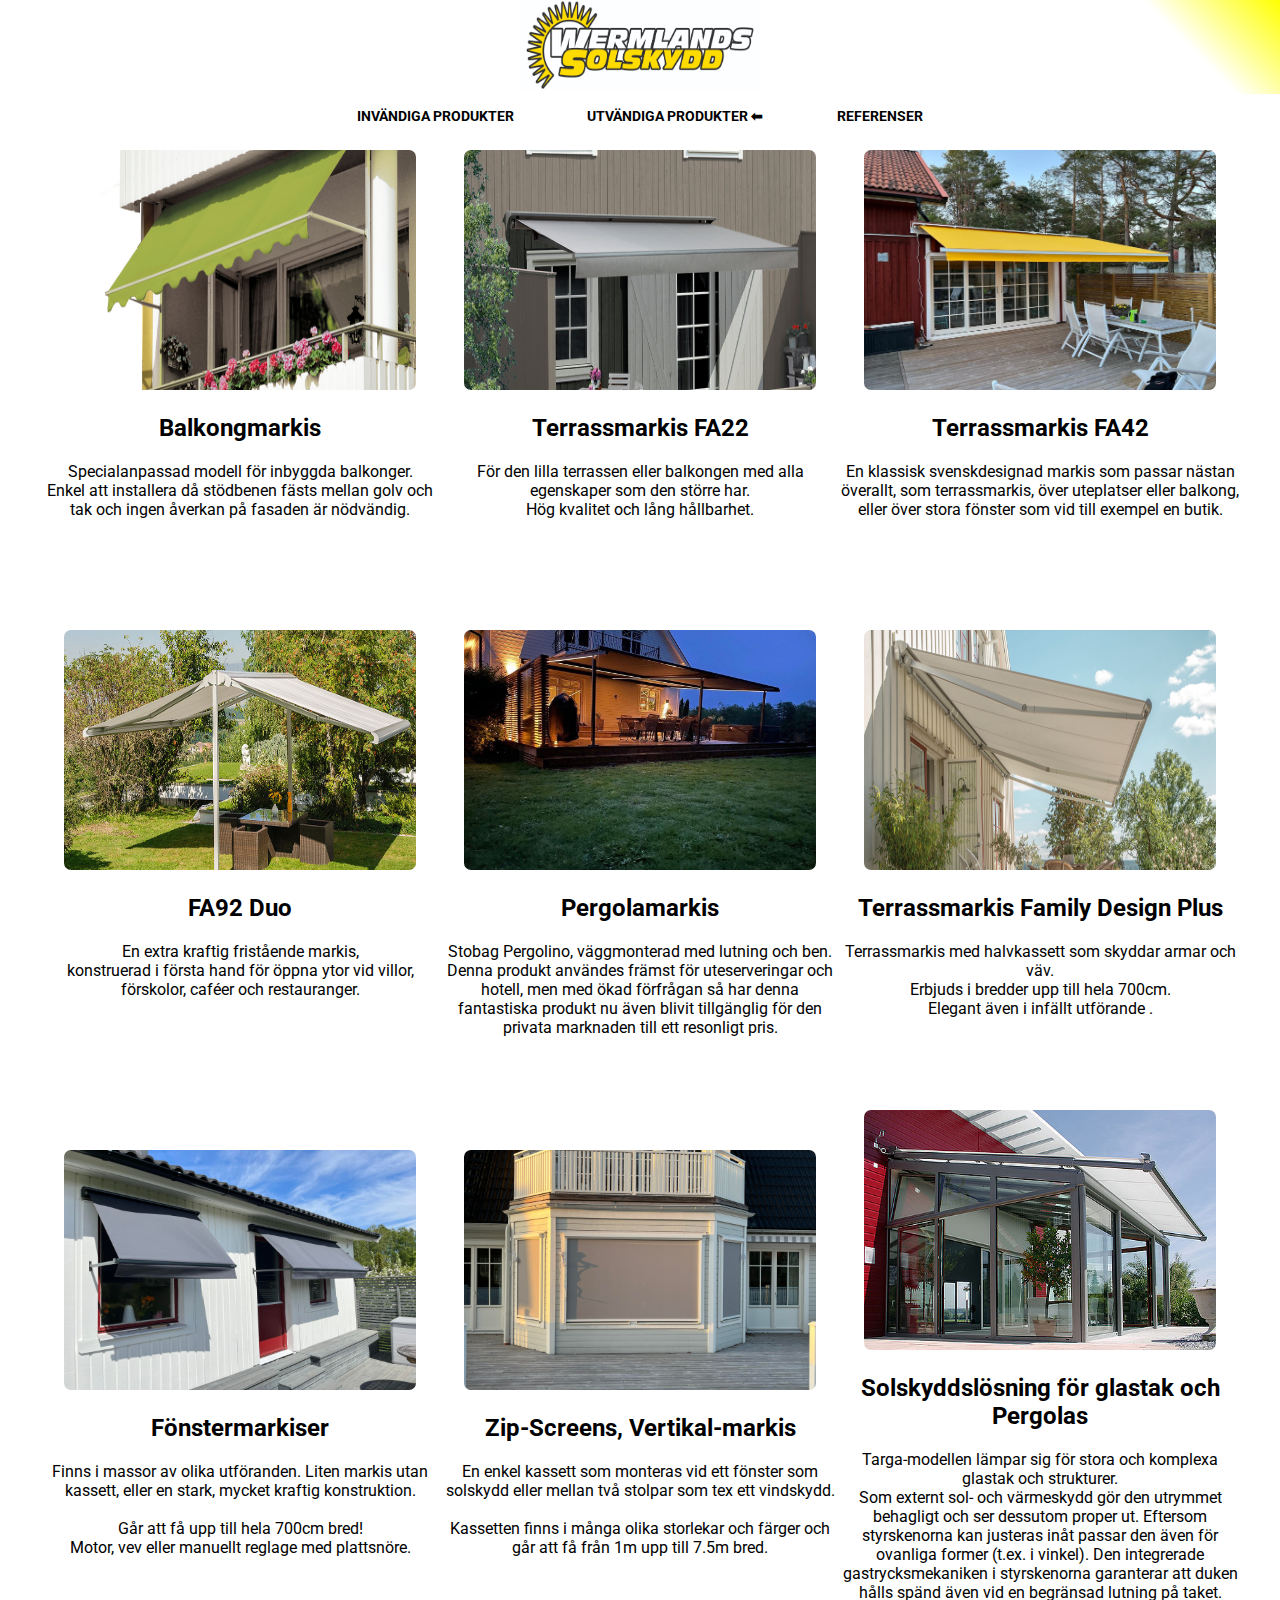
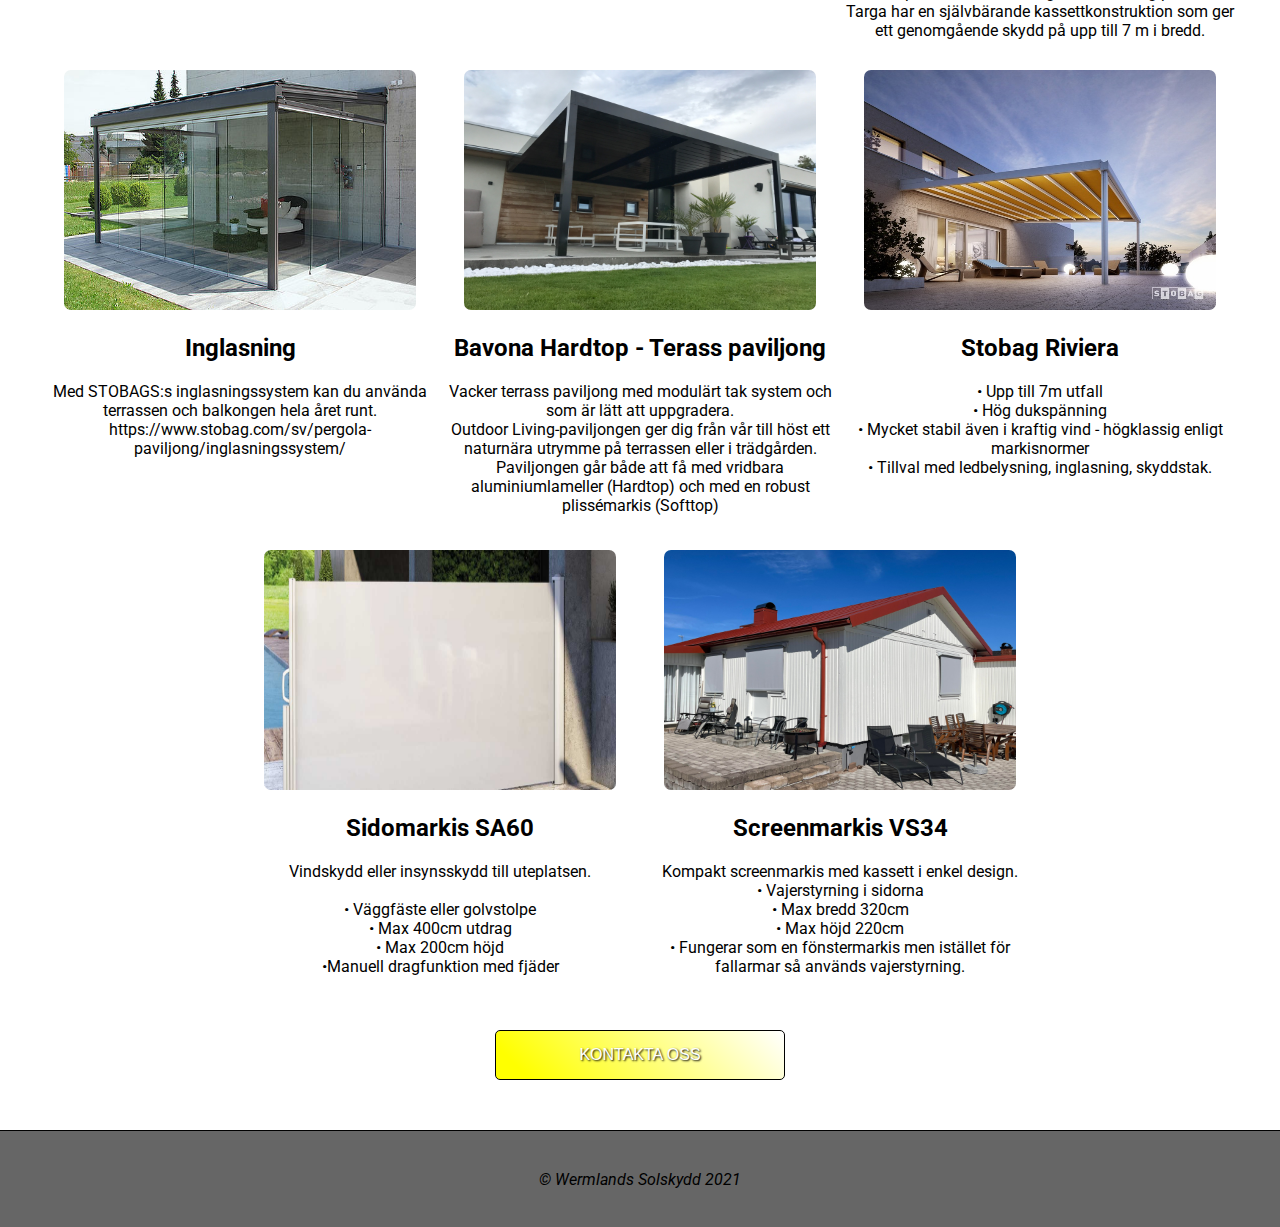
<file: index2.html>
<!DOCTYPE html>
<html lang="sv">
<head>
  <meta charset="UTF-8" />
  <meta name="viewport" content="width=device-width, initial-scale=1.0" />
  <title>WMSS Utvandigt</title>
  <link rel="stylesheet" type="text/css" href="./styles2.css">
  <link rel="preconnect" href="https://fonts.googleapis.com">
  <link rel="preconnect" href="https://fonts.gstatic.com" crossorigin>
  <link href="https://fonts.googleapis.com/css2?family=Roboto:wght@300&display=swap" rel="stylesheet">
</head>
<body>
  <div class="zone one">
      <a href="index.html"><img class="headerimg" src="Logga%20hemsida.jpg"></a>
  </div>
  <div class="zone layout">
      <div class="nav">
        <a href="index3.html">
        <h3 class="header1">INVÄNDIGA PRODUKTER</h3>
        </a>
        <a href="index2.html">
        <h3 class="header">UTVÄNDIGA PRODUKTER ⬅︎</h3>
        </a>
        <a href="index4.html">
        <h3 class="header2">REFERENSER</h3>
        </a>
      </div>
    <div class="zone items">
      <div class="card">
        <img class="prod" src="balkongmarkis2.jpeg">
        <h2 class="initial">Balkongmarkis</h2>
        <p class="info">Specialanpassad modell för inbyggda balkonger. <br>Enkel
        att installera då stödbenen fästs mellan golv och tak och ingen åverkan på fasaden är nödvändig.</p>
      </div>
     <div class="card">
        <img class="prod" src="FA22.png">
        <h2 class="initial">Terrassmarkis FA22</h2>
        <p class="info">För den lilla terrassen eller balkongen med alla egenskaper som den större har. <br>Hög kvalitet och lång hållbarhet.</p>
      </div>
      <div class="card">
        <img class="prod" src="FA42.jpeg">
        <h2 class="initial">Terrassmarkis FA42</h2>
        <p class="info">En klassisk svenskdesignad markis som passar nästan överallt, som terrassmarkis, över uteplatser eller balkong, eller över stora fönster som vid till exempel en butik.</p>
      </div>
      <div class="card">
        <img class="prod" src="FA92.jpeg">
        <h2 class="initial">FA92 Duo</h2>
        <p class="info">En extra kraftig fristående markis, <br>konstruerad i första hand för öppna ytor vid villor, förskolor, caféer och restauranger.</p>
      </div>
      <div class="card">
        <img class="prod" src="Pergolamarkis.jpeg">
        <h2 class="initial">Pergolamarkis</h2>
        <p class="info">Stobag Pergolino, väggmonterad med lutning och ben.
        Denna produkt användes främst för uteserveringar och hotell, men med ökad förfrågan så har denna fantastiska produkt nu även blivit tillgänglig för den privata marknaden till ett resonligt pris.</p>
      </div>
      <div class="card">
        <img class="prod" src="Fdesignplus.png">
        <h2 class="initial">Terrassmarkis Family Design Plus</h2>
        <p class="info">Terrassmarkis med halvkassett som skyddar armar och väv.
        <br>Erbjuds i bredder upp till hela 700cm.
        <br>Elegant även i infällt utförande . </p>
      </div>
      <div class="card">
        <img class="prod" src="fonstermarkis.jpeg">
        <h2 class="initial">Fönstermarkiser</h2>
        <p class="info">Finns i massor av olika utföranden. Liten markis utan kassett, eller en stark, mycket kraftig konstruktion.<br>
        <br>Går att få upp till hela 700cm bred!
        <br>Motor, vev eller manuellt reglage med plattsnöre.</p>
      </div>
      <div class="card">
        <img class="prod" src="zip-screenv.jpeg">
        <h2 class="initial">Zip-Screens, Vertikal-markis</h2>
        <p class="info">En enkel kassett som monteras vid ett fönster som solskydd eller mellan två stolpar som tex ett vindskydd.<br>
        <br>Kassetten finns i många olika storlekar och färger och går att få från 1m upp till 7.5m bred.</p>
      </div>
      <div class="card big">
        <img class="prod" src="pergolaglas.jpeg">
        <h2 class="initial">Solskyddslösning för glastak och Pergolas</h2>
        <p class="info">Targa-modellen lämpar sig för stora och komplexa glastak och strukturer.<br>
Som externt sol- och värmeskydd gör den utrymmet behagligt och ser dessutom proper ut. Eftersom styrskenorna kan justeras inåt passar den även för ovanliga former (t.ex. i vinkel). Den integrerade gastrycksmekaniken i styrskenorna garanterar att duken hålls spänd även vid en begränsad lutning på taket. Targa har en självbärande kassettkonstruktion som ger ett genomgående skydd på upp till 7 m i bredd.</p>
      </div>
      <div class="card">
        <img class="prod" src="inglasning.jpeg">
        <h2 class="initial">Inglasning</h2>
        <p class="info">Med STOBAGS:s inglasningssystem kan du använda terrassen och balkongen hela året runt.<br>

<a href="https://www.stobag.com/sv/pergola-paviljong/inglasningssystem/">https://www.stobag.com/sv/pergola-paviljong/inglasningssystem/</a></p>
      </div>
      <div class="card">
        <img class="prod" src="bavonahardtop.jpeg">
        <h2 class="initial">Bavona Hardtop - Terass paviljong</h2>
        <p class="info">Vacker terrass paviljong med modulärt tak system och som är lätt att uppgradera. <br>Outdoor Living-paviljongen ger dig från vår till höst ett naturnära utrymme på terrassen eller i trädgården.<br>
Paviljongen går både att få med vridbara aluminiumlameller (Hardtop) och med en robust plissémarkis (Softtop)</p>
      </div>
      <div class="card">
        <img class="prod" src="stobag.jpeg">
        <h2 class="initial">Stobag Riviera</h2>
        <p class="info">• Upp till 7m utfall<br>
• Hög dukspänning<br>
• Mycket stabil även i kraftig vind - högklassig enligt markisnormer<br>
• Tillval med ledbelysning, inglasning, skyddstak. </p>
      </div>
       <div class="card">
        <img class="prod" src="sidomarkis.jpeg">
        <h2 class="initial">Sidomarkis SA60</h2>
        <p class="info">Vindskydd eller insynsskydd till uteplatsen.<br>
          <br>
• Väggfäste eller golvstolpe<br>
• Max 400cm utdrag<br>
• Max 200cm höjd <br>
•Manuell dragfunktion med fjäder </p>
      </div>
       <div class="card">
        <img class="prod" src="screenmarkis.jpeg">
        <h2 class="initial">Screenmarkis VS34</h2>
        <p class="info">Kompakt screenmarkis med kassett i enkel design.<br>
• Vajerstyrning i sidorna<br>
• Max bredd 320cm<br>
• Max höjd 220cm<br>
• Fungerar som en fönstermarkis men istället för fallarmar så används vajerstyrning. </p>
      </div>
    </div>
    <a href="index.html"><button>KONTAKTA OSS</button></a>
  </div>
  <div class="zone black">© Wermlands Solskydd 2021</div>
</body>
</html>
</file>
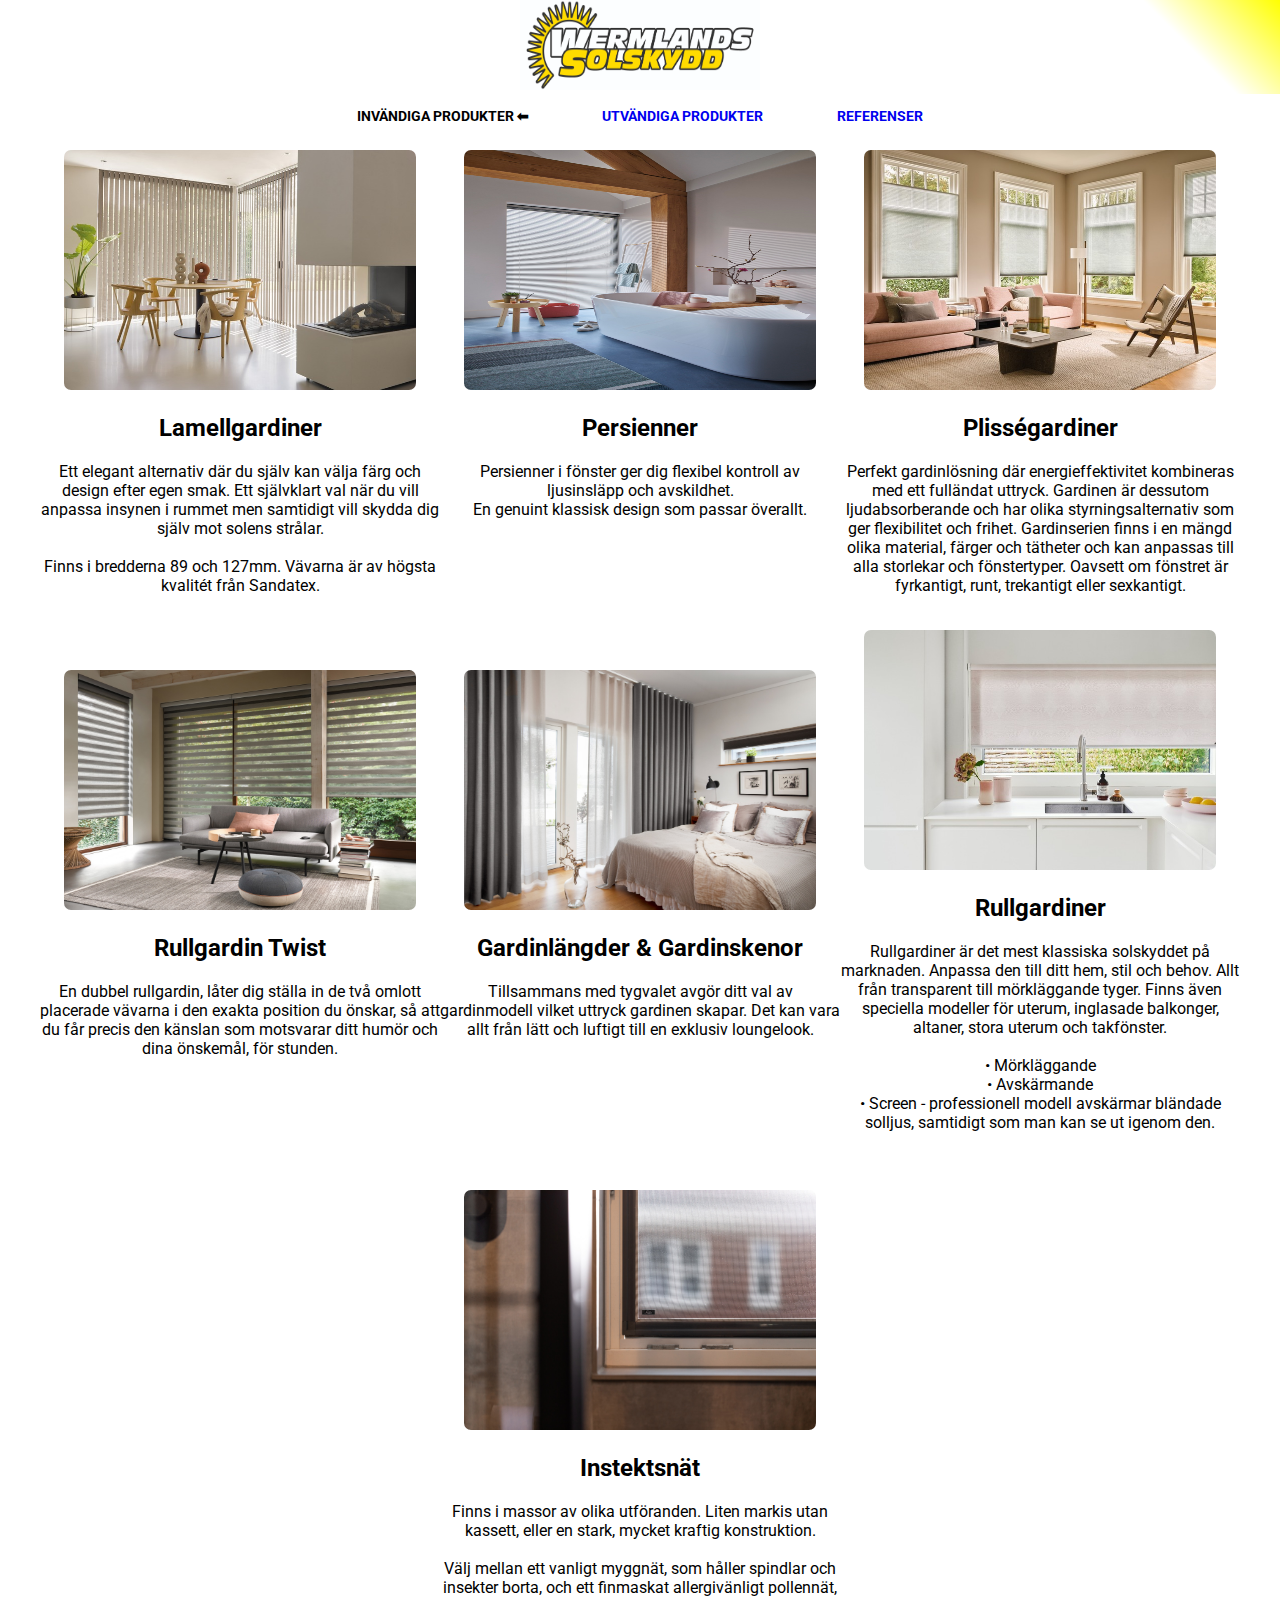
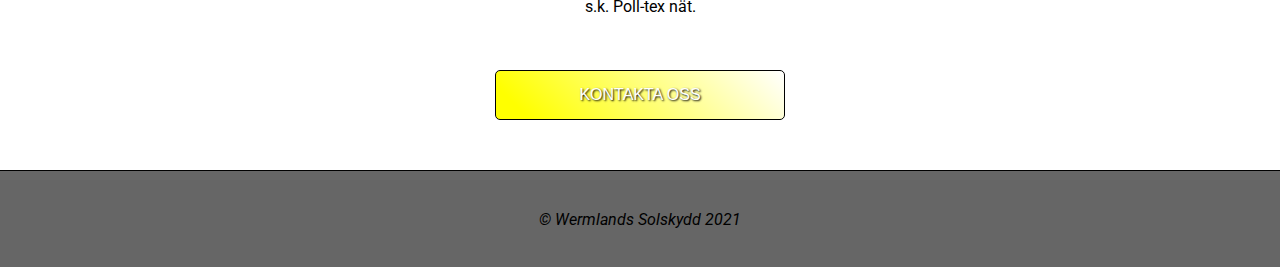
<file: index3.html>
<!DOCTYPE html>
<html lang="sv">
<head>
  <meta charset="UTF-8" />
  <meta name="viewport" content="width=device-width, initial-scale=1.0" />
  <title>WMSS Invandigt</title>
  <link rel="stylesheet" type="text/css" href="./styles3.css">
  <link rel="preconnect" href="https://fonts.googleapis.com">
  <link rel="preconnect" href="https://fonts.gstatic.com" crossorigin>
  <link href="https://fonts.googleapis.com/css2?family=Roboto:wght@300&display=swap" rel="stylesheet">
</head>
<body>
  <div class="zone one">
      <a href="index.html"><img class="headerimg" src="Logga%20hemsida.jpg"></a>
  </div>
  <div class="zone layout">
        <div class="nav">
            <a href="index3.html">
        <h3 class="header1">INVÄNDIGA PRODUKTER ⬅︎</h3>
        </a>
        <a href="index2.html">
        <h3 class="header">UTVÄNDIGA PRODUKTER</h3>
        </a>
        <a href="index4.html">
        <h3 class="header2">REFERENSER</h3>
        </a>
        </div>
    <div class="zone items">
      <div class="card">
        <img class="prod" src="lamell.jpeg">
        <h2 class="initial">Lamellgardiner</h2>
        <p class="info">Ett elegant alternativ där du själv kan välja färg och design efter egen smak. Ett självklart val när du vill anpassa insynen i rummet men samtidigt vill skydda dig själv mot solens strålar.
        <br>
        <br>
        Finns i bredderna 89 och 127mm. Vävarna är av högsta kvalitét från Sandatex. </p>
      </div>
      <div class="card">
        <img class="prod" src="persienner.jpeg">
        <h2 class="initial">Persienner</h2>
        <p class="info">Persienner i fönster ger dig flexibel kontroll av ljusinsläpp och avskildhet. 
        <br>
        En genuint klassisk design som passar överallt.</p>
      </div>
      <div class="card">
        <img class="prod" src="plissegardiner.jpeg">
        <h2 class="initial">Plisségardiner</h2>
        <p class="info">Perfekt gardinlösning där energieffektivitet kombineras med ett fulländat uttryck. Gardinen är dessutom ljudabsorberande och har olika styrningsalternativ som ger flexibilitet och frihet. Gardinserien finns i en mängd olika material, färger och tätheter och kan anpassas till alla storlekar och fönstertyper. Oavsett om fönstret är fyrkantigt, runt, trekantigt eller sexkantigt. </p>
      </div>
      <div class="card">
        <img class="prod" src="rullgardintwist.jpeg">
        <h2 class="initial">Rullgardin Twist</h2>
        <p class="info">En dubbel rullgardin, låter dig ställa in de två omlott placerade vävarna i den exakta position du önskar, så att du får precis den känslan som motsvarar ditt humör och dina önskemål, för stunden.</p>
      </div>
      <div class="card">
        <img class="prod" src="gardinlangd.jpeg">
        <h2 class="initial">Gardinlängder & Gardinskenor</h2>
        <p class="info">Tillsammans med tygvalet avgör ditt val av gardinmodell vilket uttryck gardinen skapar. Det kan vara allt från lätt och luftigt till en exklusiv loungelook.</p>
      </div>
       <div class="card big">
        <img class="prod" src="rullgardin.jpeg">
        <h2 class="initial">Rullgardiner</h2>
        <p class="info">Rullgardiner är det mest klassiska solskyddet på marknaden. Anpassa den till ditt hem, stil och behov. Allt från transparent till mörkläggande tyger. Finns även speciella modeller för uterum, inglasade balkonger, altaner, stora uterum och takfönster. 
        <br>
        <br>
        • Mörkläggande
        <br>
        • Avskärmande  
        <br>
        •  Screen - professionell modell avskärmar bländade solljus, samtidigt som man kan se ut igenom den.</p>
      </div>
      <div class="card">
        <img class="prod" src="insekstnet.jpeg">
        <h2 class="initial">Instektsnät</h2>
        <p class="info">Finns i massor av olika utföranden. Liten markis utan kassett, eller en stark, mycket kraftig konstruktion.<br>
        <br>Välj mellan ett vanligt myggnät, som håller spindlar och insekter borta, och ett finmaskat allergivänligt pollennät, s.k. Poll-tex nät.</p>
      </div>
    </div>
    <a href="index.html"><button>KONTAKTA OSS</button></a>
  </div>
  <div class="zone black">© Wermlands Solskydd 2021</div>
</body>
</html>
</file>
<file: styles2.css>
body {
    font-family: 'Roboto', sans-serif;
    margin: 0;
    padding: 0;
}

a {
    text-decoration: none;
    color: black;
}

a:visited {
    text-decoration: none;
    color: black;
}

.zone {
	text-align: center;
}

h3 {
	font-size: 0.9rem;
	margin-bottom: 0px;
}

h3:hover {
	text-decoration: underline;
	cursor: pointer;
	transform: scale(1.2);
	transition: 0.8s ease;
}

.headerimg {
    width: 15rem;
    min-width: 10rem;
    height: 10vh;
}

.nav {
	margin-left: auto;
	margin-right: auto;
	display: flex;
	width: 50%;
	text-align: center;
	justify-content: space-around;
	flex-wrap: wrap;
    margin-bottom: 25px;
    padding-left: 70px;
    padding-right: 70px;
}


.one {
    align-items: center;
    justify-content: center;
    display: flex;
    background: linear-gradient(
        45deg, white 90%,
        yellow
    );
}

.items {
	display: flex;
	height: 100%;
	width: 100%;
	flex-wrap: wrap;
	align-items: center;
	justify-content: center;
}

.card {
	height: 30em;
	width: 25em;
}

.big {
	height: 35em;
}

.prod {
	height: 15em;
	width: 22em;
	border-radius: 7px;
}

.prod:hover {
	transform: scale(1.2);
	transition: 1s;
}

button {
    min-width: 290px;
    margin: 0 30px;
    padding: 5px 10px;
    color: white;
    text-shadow: 1px 1px 2px black;
    background: linear-gradient(
        45deg, yellow 10%,
         white
     );
    border-radius: 5px;
    border: 1px solid black;
    font-size: 1rem;
    height: 50px;
}

button:hover {
    cursor: grab;
    transform: scale(1.1);
    transition: all .5s linear;
    border: 2px solid grey;
}

.black {
	margin-top: 50px;
	border-top: 1px solid black;
    width: 100%;
    background-color: #666666;
    color: #000000;
    height: 6rem;   
    text-align: center;
    display: flex;
    justify-content: center;
    align-items: center;
    font-style: italic;
}
</file>
<file: styles3.css>
body {
    font-family: 'Roboto', sans-serif;
    margin: 0;
    padding: 0;
}

a {
    text-decoration: none;
}

.zone {
	text-align: center;
}


h3:hover {
	text-decoration: underline;
	cursor: pointer;
	transform: scale(1.2);
	transition: 0.8s ease;
}

.nav {
	margin-left: auto;
	margin-right: auto;
	display: flex;
	width: 50%;
	text-align: center;
	justify-content: space-around;
	flex-wrap: wrap;
    margin-bottom: 25px;
}

.header1 {
	color: black;
}

h3 {
	font-size: 0.9rem;
	margin-bottom: 0px;
}


.headerimg {
    width: 15rem;
    min-width: 10rem;
    height: 10vh;
}

.one {
    align-items: center;
    justify-content: center;
    display: flex;
    background: linear-gradient(
        45deg, white 90%,
        yellow
    );
}

.items {
	display: flex;
	height: 100%;
	width: 100%;
	flex-wrap: wrap;
	align-items: center;
	justify-content: center;
}

.card {
	height: 30em;
	width: 25em;
}

.big {
	height: 35em;
}

.prod {
	height: 15em;
	width: 22em;
	border-radius: 7px;
}

.prod:hover {
	transform: scale(1.2);
	transition: 1s;
}


button {
    min-width: 290px;
    margin: 0 30px;
    padding: 5px 10px;
    color: white;
    text-shadow: 1px 1px 2px black;
    background: linear-gradient(
        45deg, yellow 10%,
         white
     );
    border-radius: 5px;
    border: 1px solid black;
    font-size: 1rem;
    height: 50px;
}

button:hover {
    cursor: grab;
    transform: scale(1.1);
    transition: all .5s linear;
    border: 2px solid grey;
}

.black {
	margin-top: 50px;
	border-top: 1px solid black;
    width: 100%;
    background-color: #666666;
    color: #000000;
    height: 6rem;   
    text-align: center;
    display: flex;
    justify-content: center;
    align-items: center;
    font-style: italic;
}
</file>
